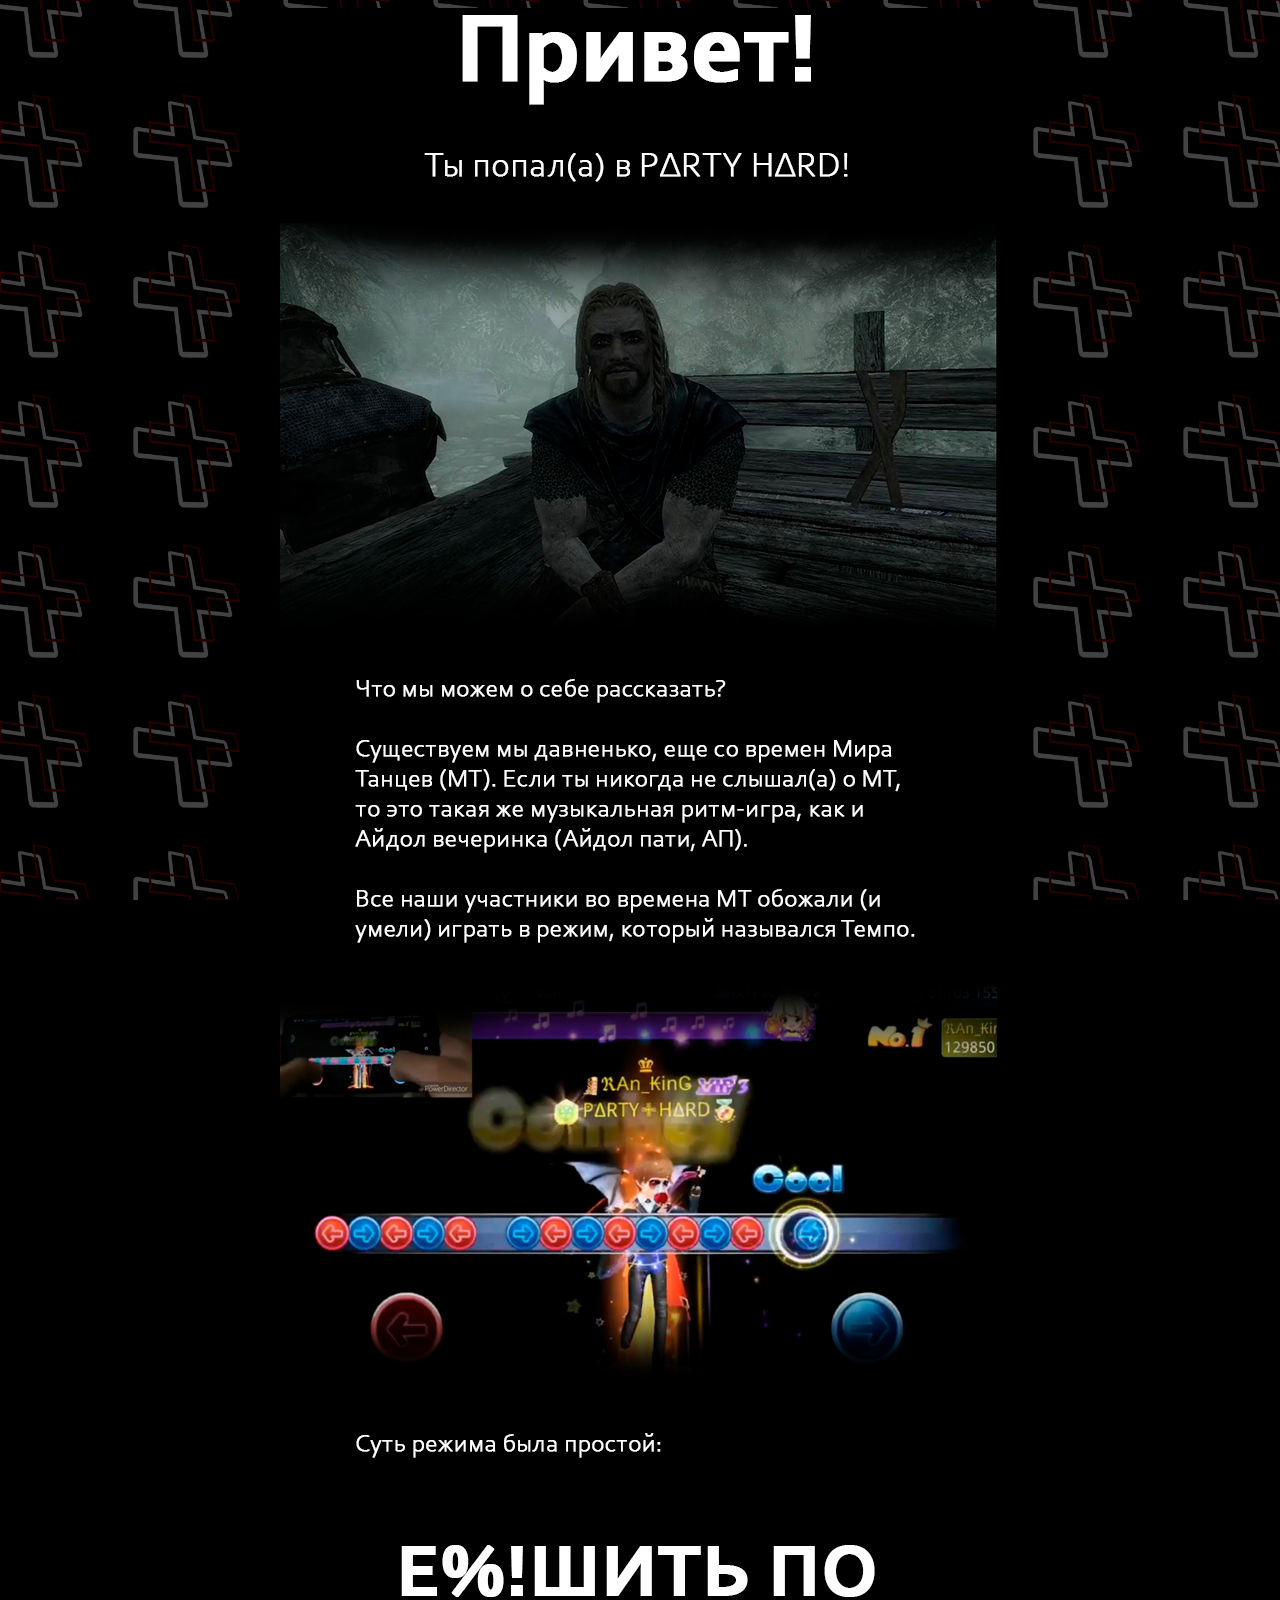
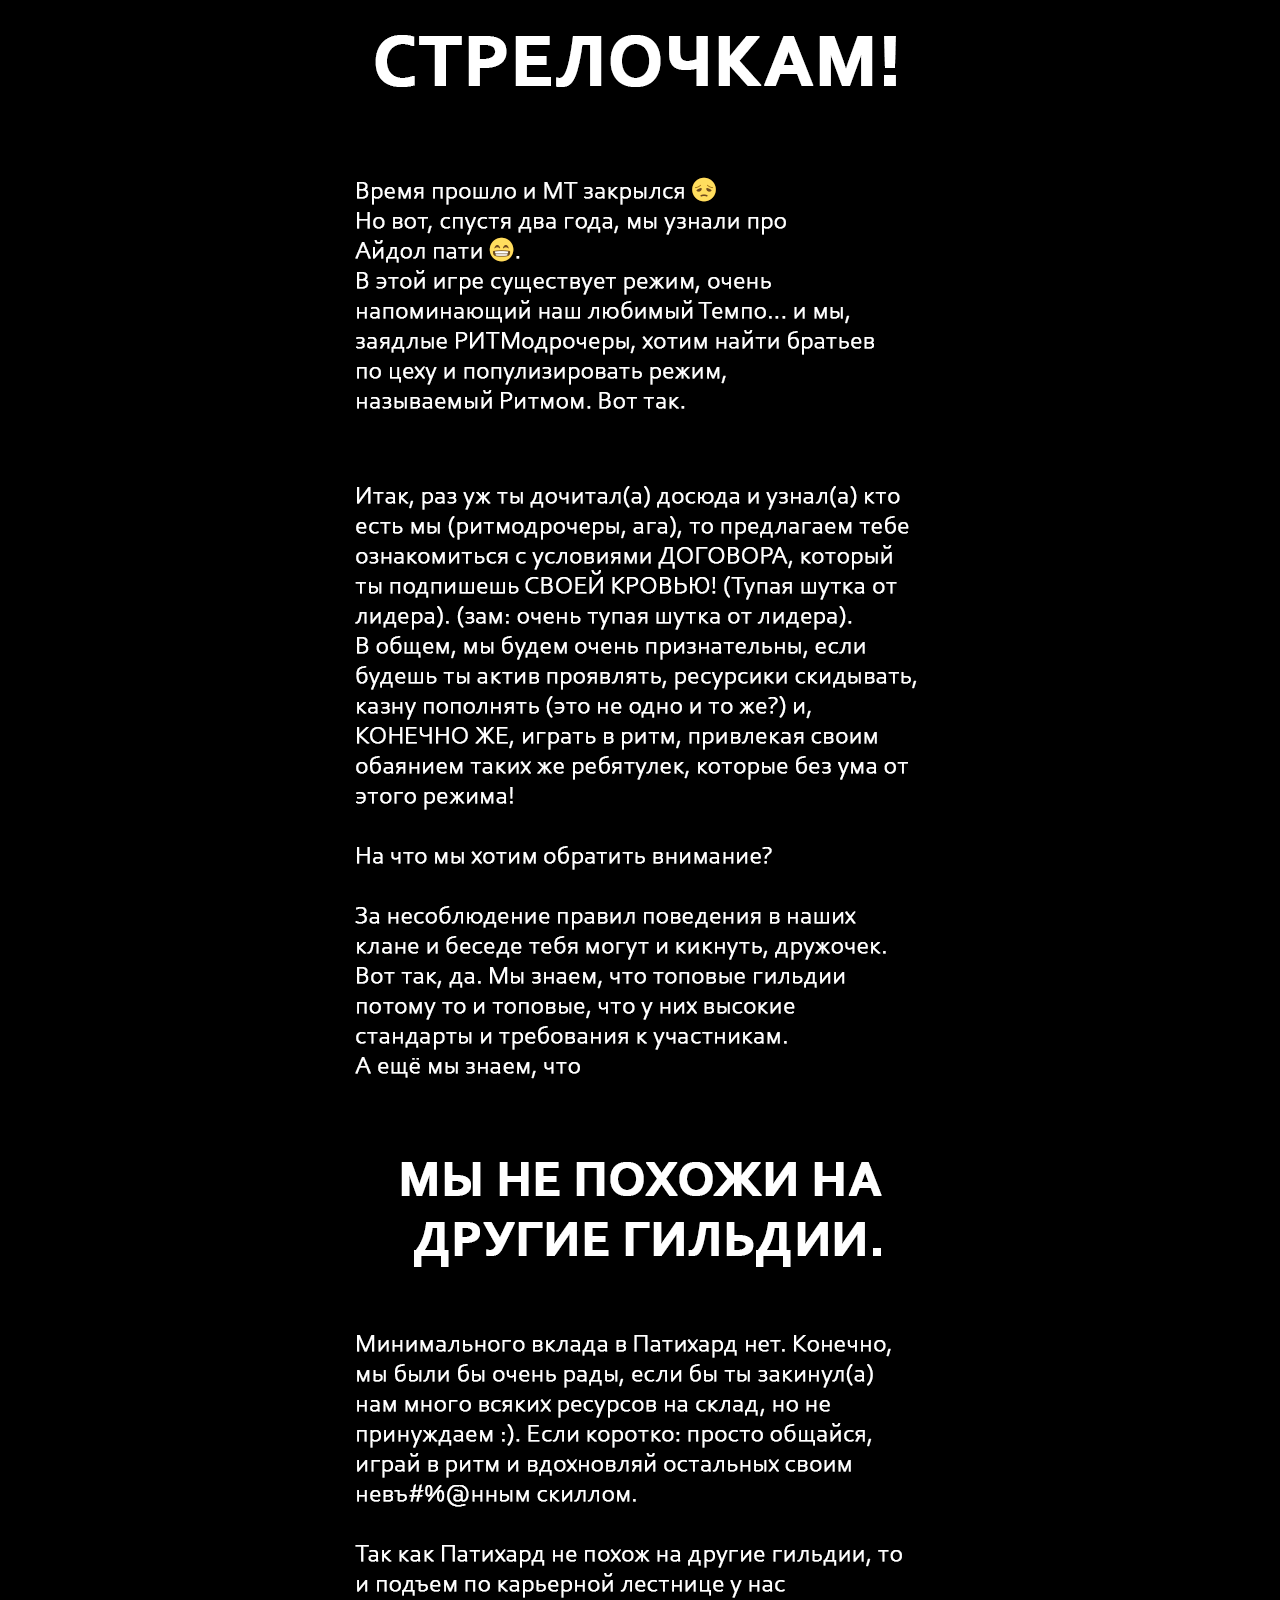
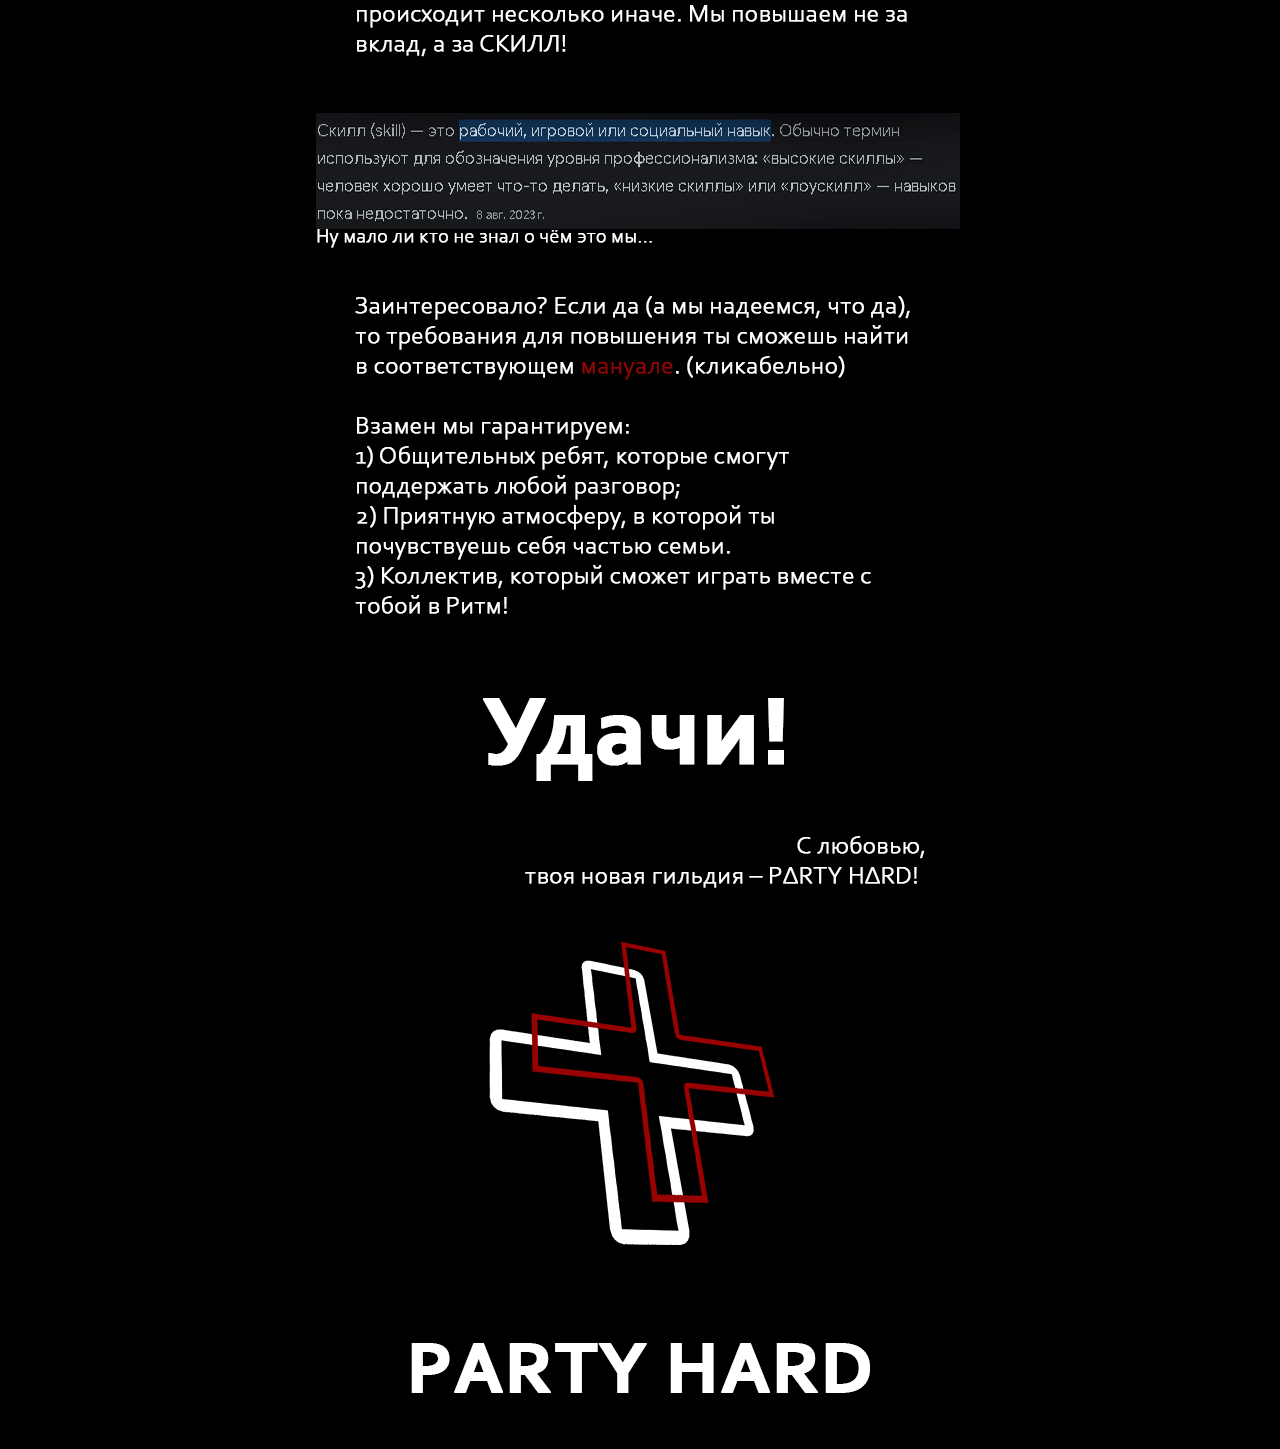
<file: index.html>
<!DOCTYPE html>
<html lang="en">
<head>
   <link rel="stylesheet" href="style.css">
    <meta charset="UTF-8">
    <title>PARTY HARD</title>
</head>
<body>

    <div class="photo">
           <img src="img/helloo.png" alt="hello" usemap="#link">
           <map name="link">
               <area target="" alt="up" title="up" href="up.html" coords="297,3539,297,3590,403,3590,402,3538" shape="poly">
           </map>
    </div>

</body>
</html>
</file>
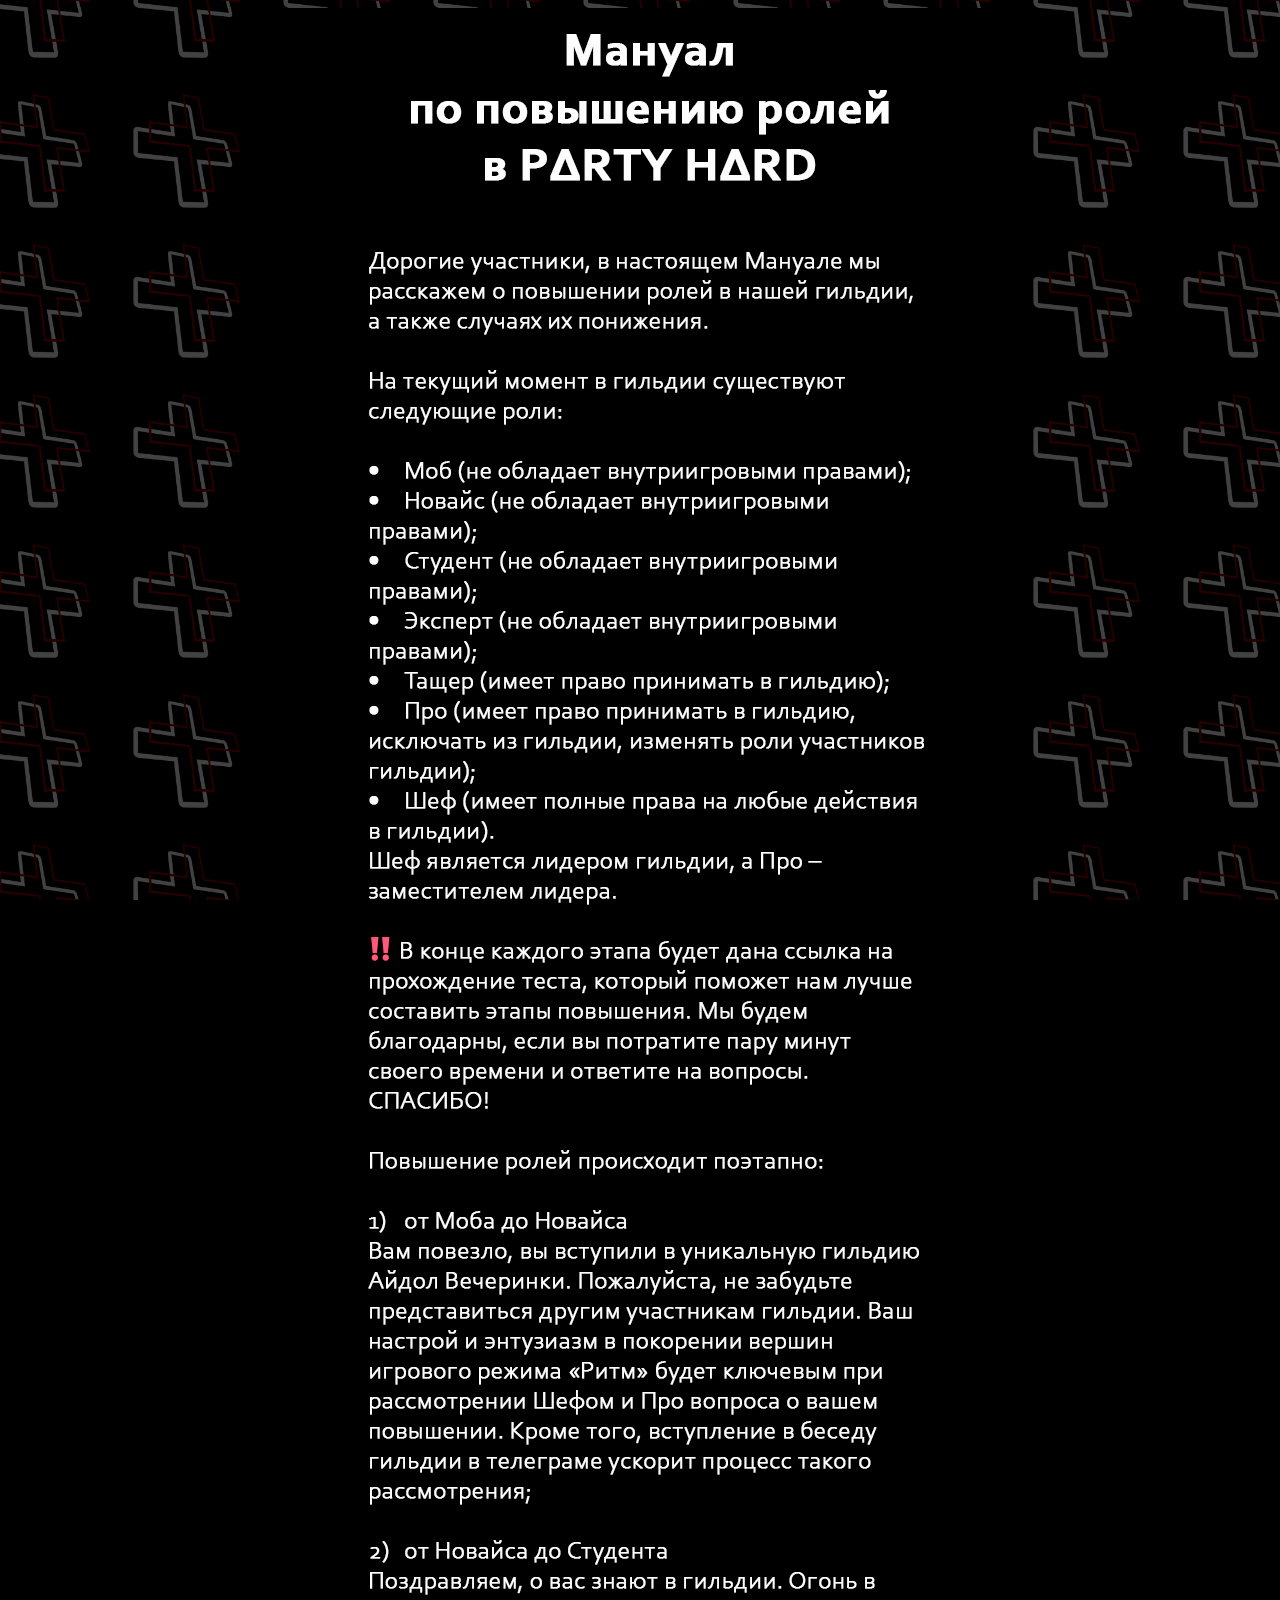
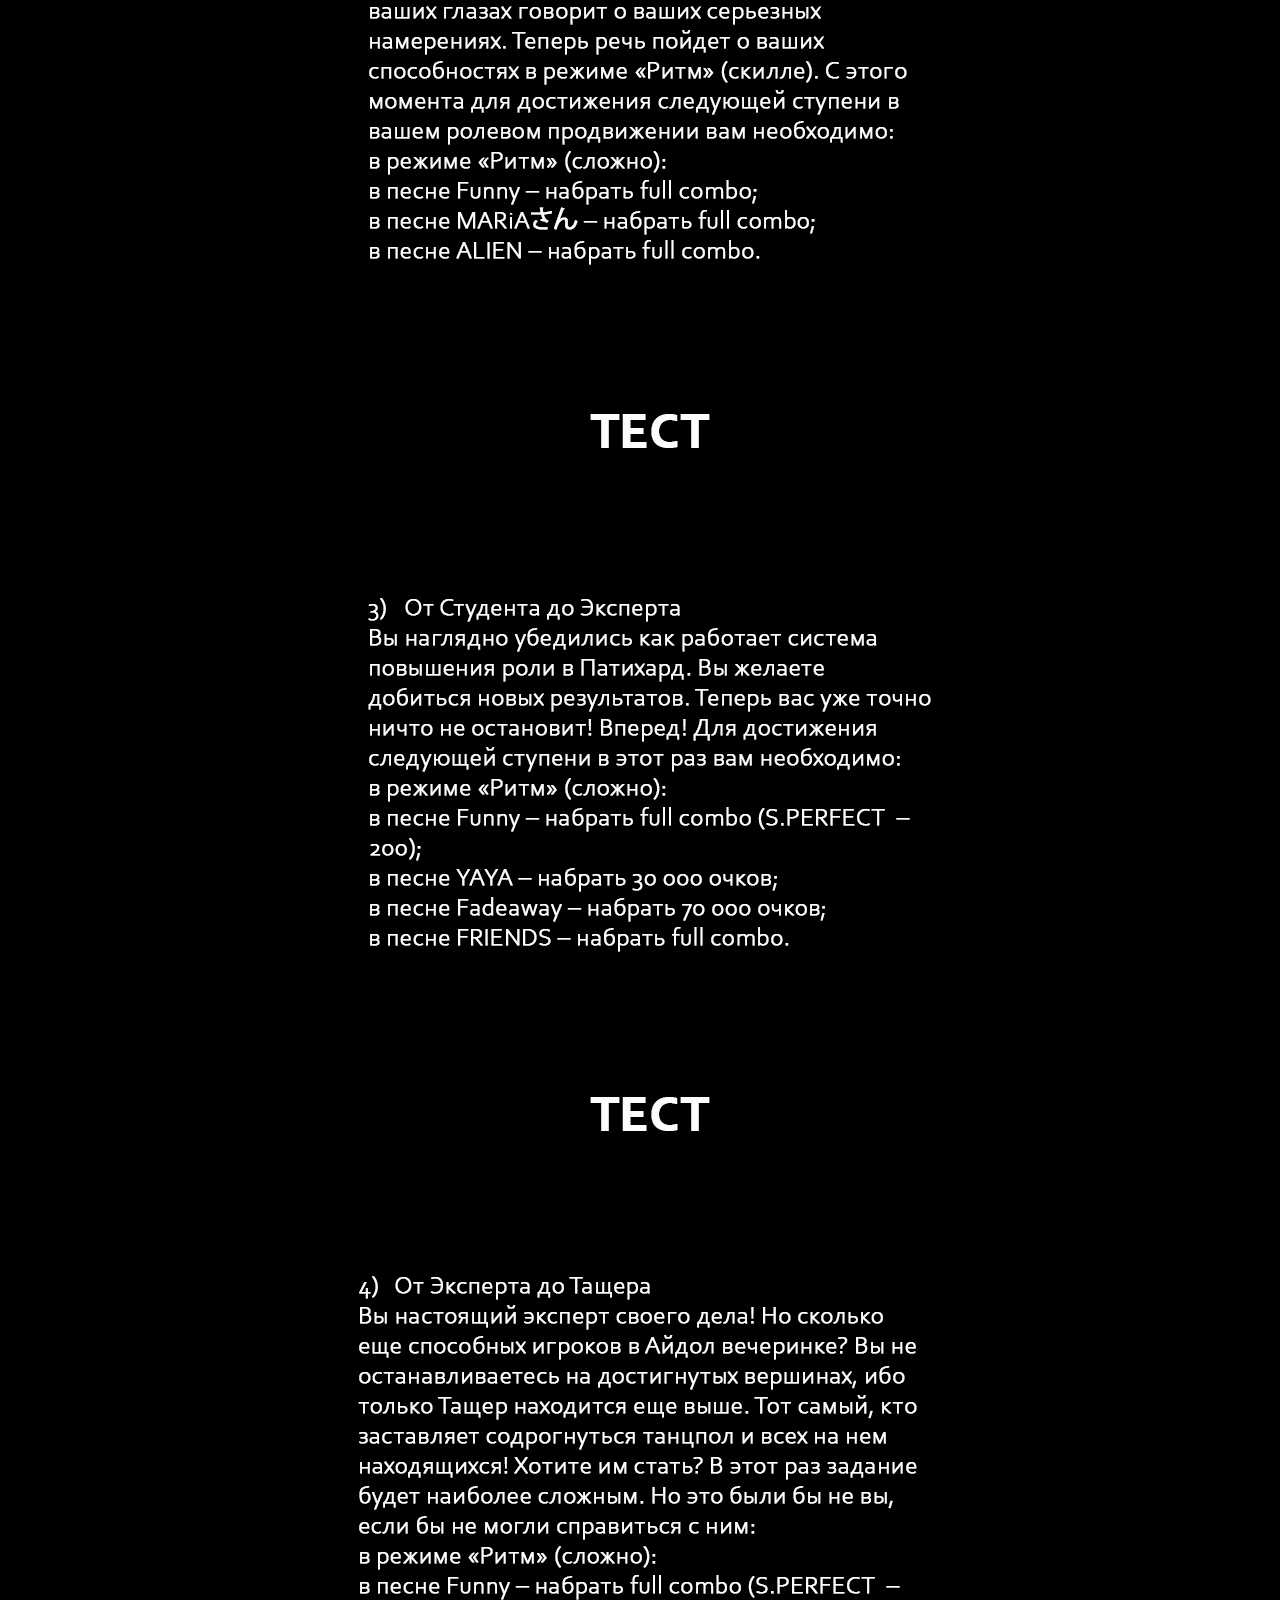
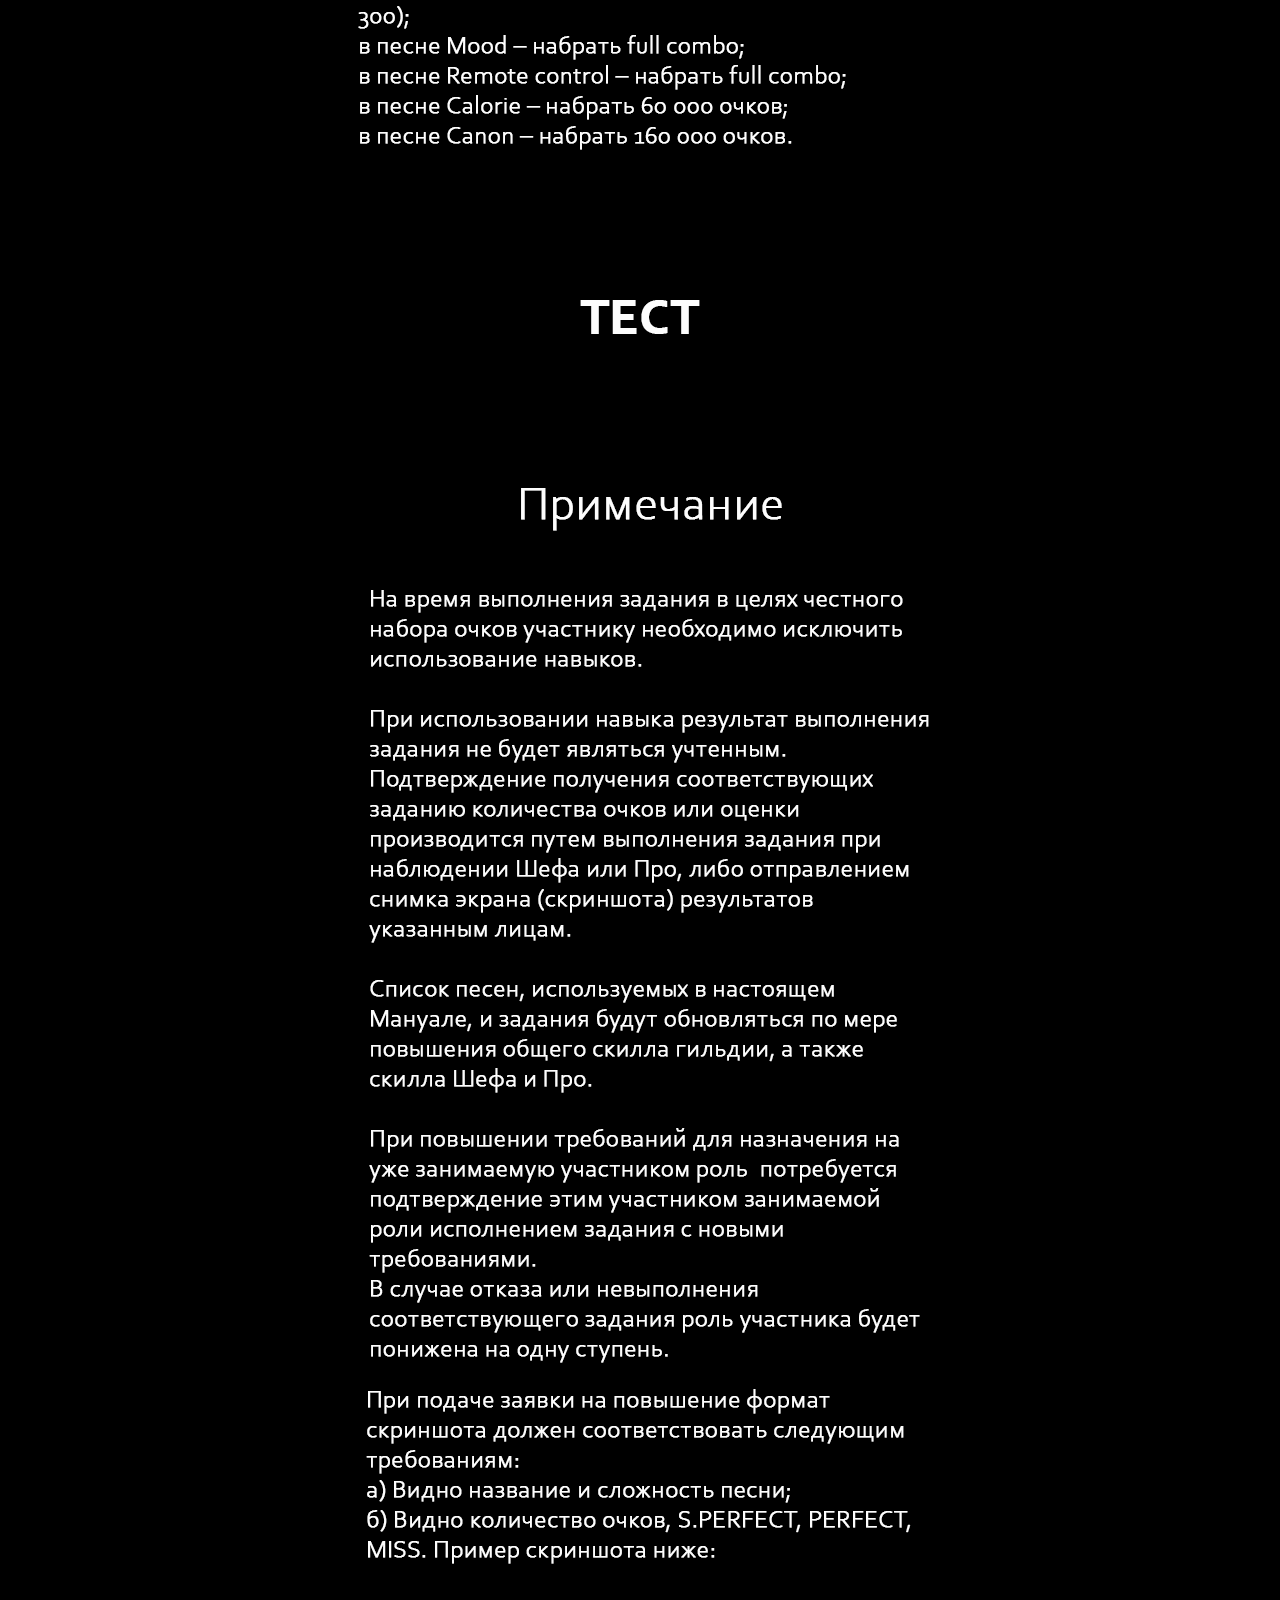
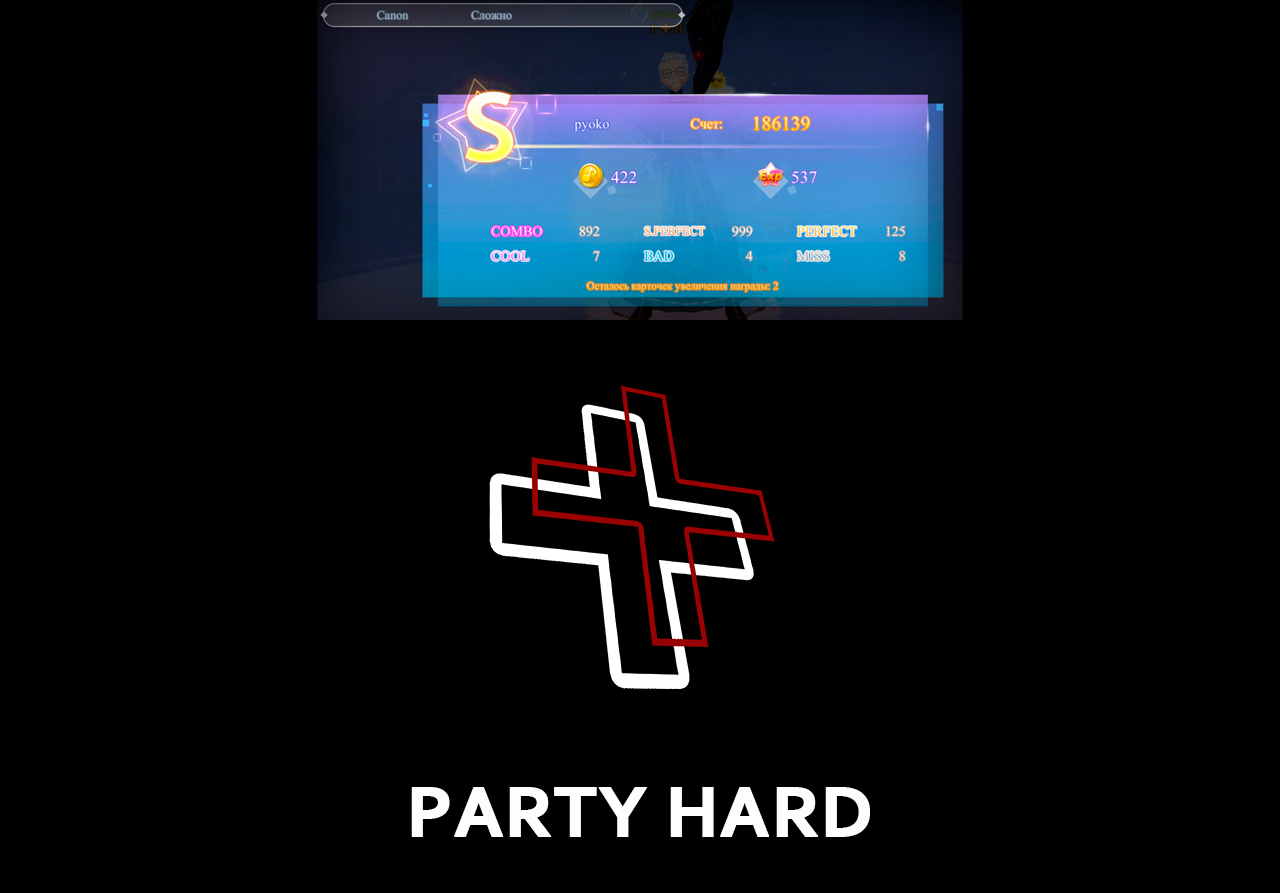
<file: up.html>
<!DOCTYPE html>
<html lang="en">
<head>
   <link rel="stylesheet" href="style.css">
    <meta charset="UTF-8">
    <title>PARTY HARD</title>
</head>
<body>

        <div class="photo">
           <img src="img/povisheniye.png" alt="hello" usemap="#up">
           <map name="up">
                <area target="" alt="nov-student" title="nov-student" href="https://forms.gle/cAQpPGksTCvSPXjJ9" coords="224,1939,227,2097,501,2105,517,1941" shape="poly">
                <area target="" alt="student-exp" title="student-exp" href="https://forms.gle/HLP4eSi98mSto6x79" coords="231,2633,235,2777,511,2778,513,2632" shape="poly">
                <area target="" alt="exp-tash" title="exp-tash" href="https://forms.gle/ybq5ESm3LEjzJJBCA" coords="237,3443,235,3579,493,3579,490,3438" shape="poly">
           </map>
    </div>

</body>
</html>
</file>
<file: style.css>
body {
    background-color: black;
    background-image: url(img/logo.png);
    background-repeat: repeat;
    background-size: 150px;
    background-position: center center;
    background-attachment: fixed;
    text-align: center;
}
.photo {
    text-align: center;
    justify-content: center;
    z-index: 5;
}
.photo .main {
    margin-left: auto;
    margin-right: auto;
    width: 720px;
    background-color: darkred;
    text-align: center;
    padding: 15px;
}
.photo .main a {
    color: white;
    text-decoration: none;
    font-size: 25px;
}
.photo .main a:hover {
    color: black;
}
</file>
